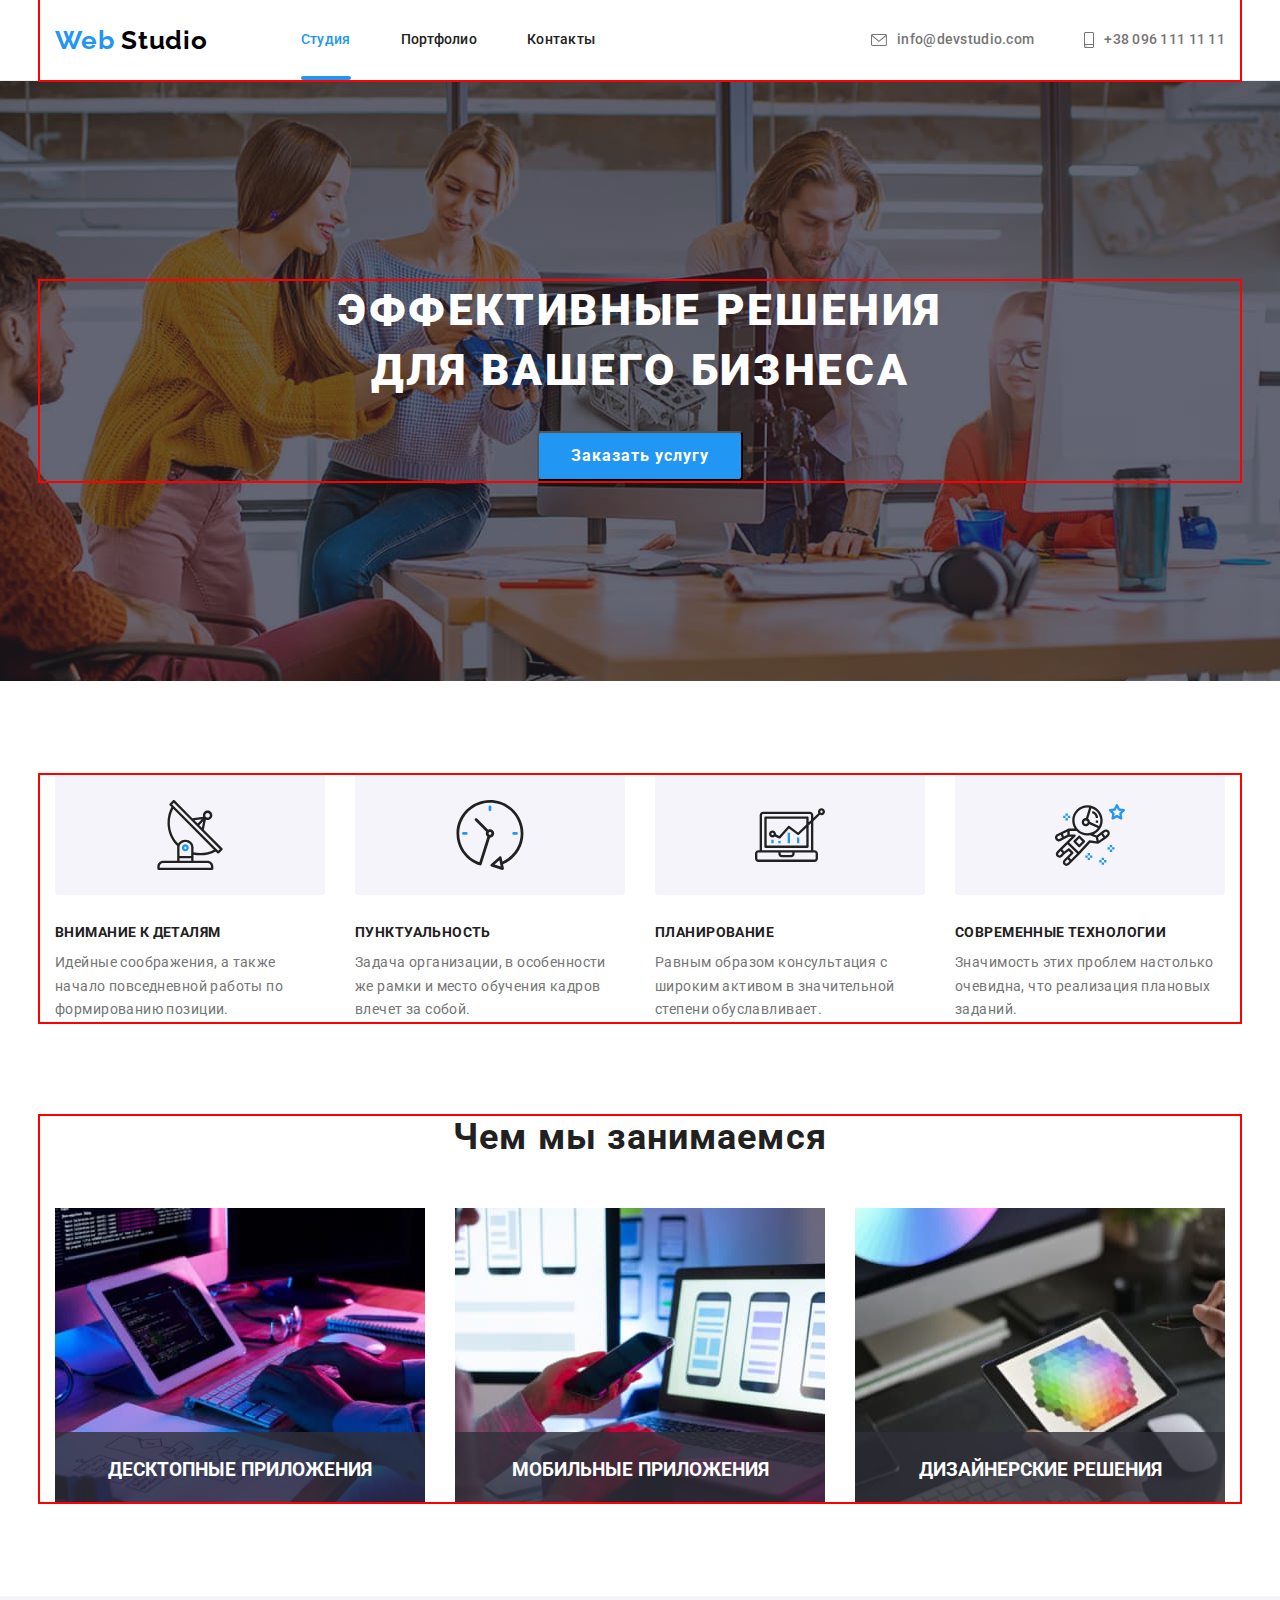
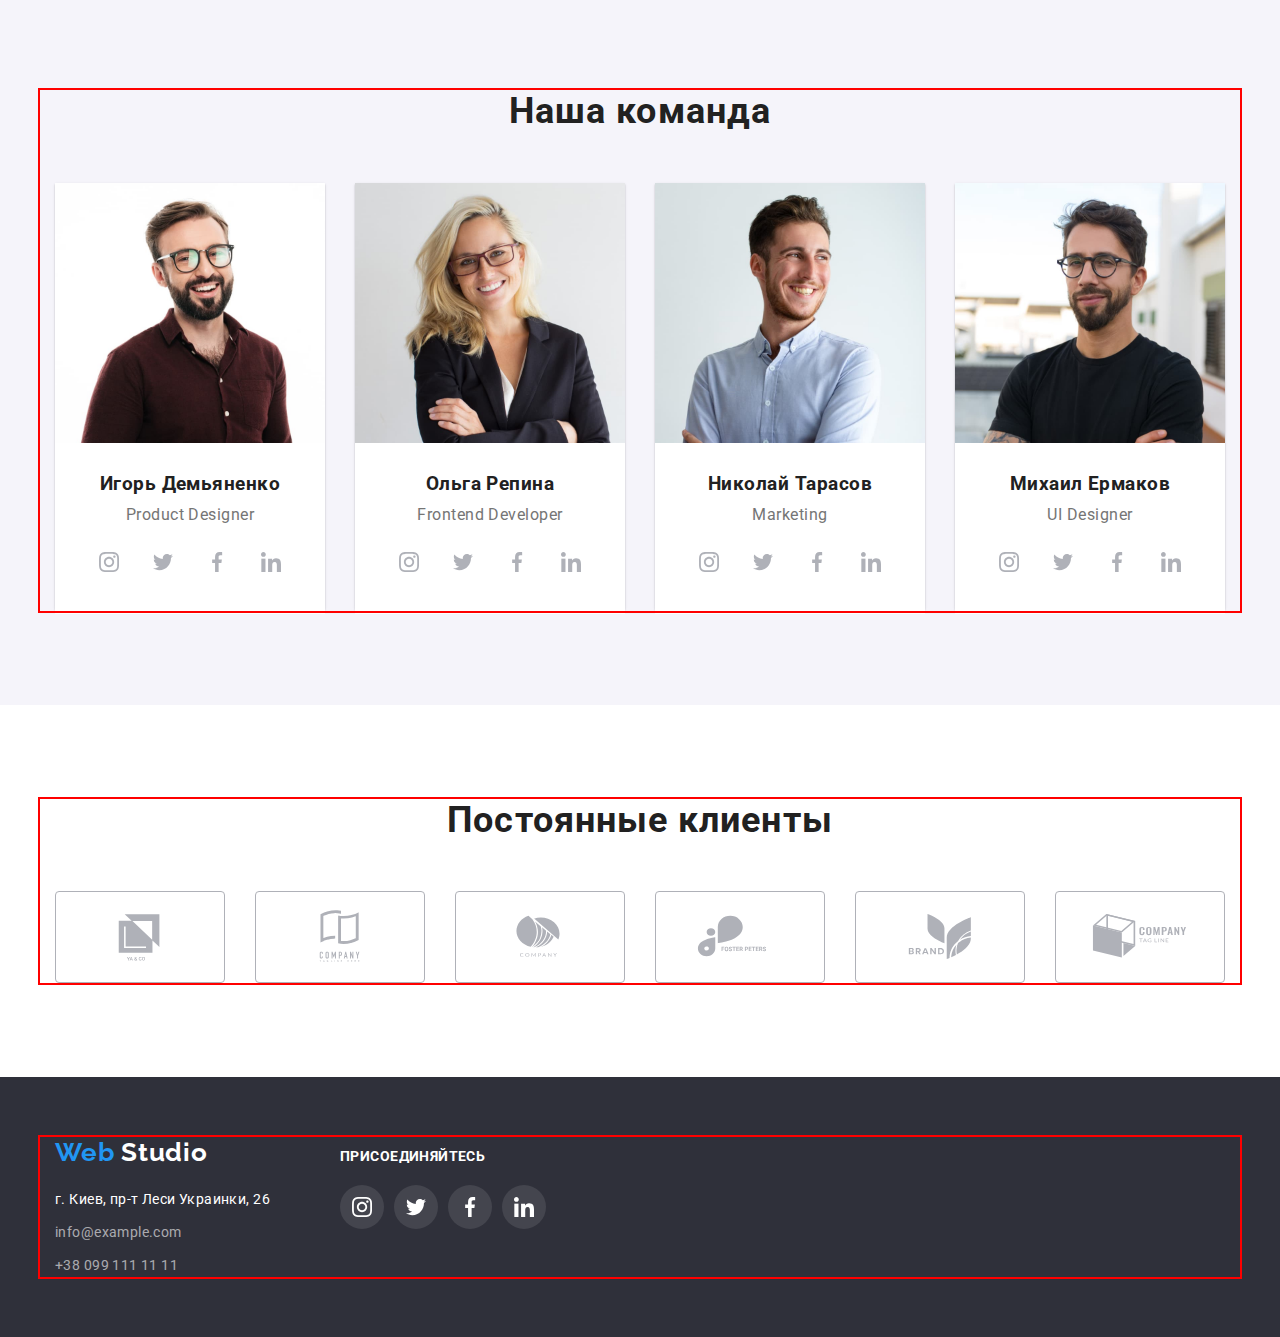
<file: index.html>
<!DOCTYPE html>
<html lang="ru">
  
<head>
  <meta charset="UTF-8" />
  <meta http-equiv="X-UA-Compatible" content="IE=edge" />
  <meta name="viewport" content="width=device-width>, initial-scale=1.0" />
  <link rel="preconnect" href="https://fonts.googleapis.com">
  <link rel="preconnect" href="https://fonts.gstatic.com" crossorigin>
  <link href="https://fonts.googleapis.com/css2?family=Raleway:wght@700&family=Roboto:wght@400;500;700;900&display=swap"
    rel="stylesheet">
  <title>Document</title>
  <link rel="stylesheet" href="https://cdnjs.cloudflare.com/ajax/libs/modern-normalize/1.1.0/modern-normalize.min.css"
    integrity="sha512-wpPYUAdjBVSE4KJnH1VR1HeZfpl1ub8YT/NKx4PuQ5NmX2tKuGu6U/JRp5y+Y8XG2tV+wKQpNHVUX03MfMFn9Q=="
    crossorigin="anonymous" referrerpolicy="no-referrer" />
    <link
    rel="stylesheet"
    href="https://cdnjs.cloudflare.com/ajax/libs/animate.css/4.1.1/animate.min.css"
  />
  <link rel="stylesheet" href="./css/styles.css" />
</head>

<body>
  <!--Header-->
  <header class="header">
    <div class="container">
      <a class="header-logo" href="./index.html"><span class="logo-web">Web</span>
        <span class="logo-studio">Studio</span></a>
      <nav class="header-nav">
        <ul class="header-list">
          <li class="header-item">
            <a class="header-link current" href="./index.html">Студия</a>
          </li>
          <li class="header-item">
            <a class="header-link" href="./potrfolio.html">Портфолио</a>
          </li>
          <li class="header-item">
            <a class="header-link" href="Контакты">Контакты</a>
          </li>
        </ul>
      </nav>
      <ul class="header-list">
        <li class="header-item">
          <a class="header-mail" href="mailto:info@devstudio.com">
           <svg class="header-icon" width="16" height="12">
              <use href="./images/icons/symbol-defs header.svg#icon-envelope">
              </use>
            </svg>
            info@devstudio.com
          </a>
        </li>
        <li class="header-item">
          <a class="header-tel" href="tel:+380961111111">
            <svg class="header-icon" width="10" height="16">
              <use href="./images/icons/symbol-defs header.svg#icon-smartphone">
              </use>
            </svg>
            +38 096 111 11 11
          </a>
        </li>
      </ul>
    </div>
  </header>
  <main>
    <!--Section 1-->
    <section class="hero">
      <div class="container">
        <h1 class="hero-title">Эффективные решения <br> для вашего бизнеса</h1>
        <button type="button" class="hero-btn"data-modal-open>Заказать услугу</button>
      </div>
    </section>
    <!--Section 2-->
    <section class="about">
      <div class="container">
        <h2 class="visually-hidden">Преимущества</h2>
        <ul class="about-list">
          <li class="about-item">
            <div class="feauture-icon">
              <svg class="icon" width="70" height="70">
                <use href="./images/icons/symbol-defs feauture.svg#icon-antenna">
                </use>
              </svg>
            </div>
            <h3 class="about-title">Внимание к деталям</h3>
            <p class="text">
              Идейные соображения, а также начало повседневной работы по
              формированию позиции.
            </p>
          </li>
          <li class="about-item">
            <div class="feauture-icon">
              <svg class="icon" width="70" height="70">
                <use href="./images/icons/symbol-defs feauture.svg#icon-clock">
                </use>
              </svg>
            </div>
            <h3 class="about-title">Пунктуальность</h3>
            <p class="text">
              Задача организации, в особенности же рамки и место обучения кадров
              влечет за собой.
            </p>
          </li>
          <li class="about-item">
            <div class="feauture-icon">
              <svg class="icon" width="70" height="70">
                <use href="./images/icons/symbol-defs feauture.svg#icon-diagram">
                </use>
              </svg>
            </div>
            <h3 class="about-title">Планирование</h3>
            <p class="text">
              Равным образом консультация с широким активом в значительной
              степени обуславливает.
            </p>
          </li>
          <li class="about-item">
            <div class="feauture-icon">
              <svg class="icon" width="70" height="70">
                <use href="./images/icons/symbol-defs feauture.svg#icon-astronaut">
                </use>
              </svg>
            </div>
            <h3 class="about-title">Современные технологии</h3>
            <p class="text">
              Значимость этих проблем настолько очевидна, что реализация
              плановых заданий.
            </p>
          </li>
        </ul>
      </div>
    </section>
    <!--Section 3-->
    <section class="work">
      <div class="container">
        <h2 class="work-title">Чем мы занимаемся</h2>
        <ul class="work-list">
          <li class="work-item">
            <div class="label">
              <img src="./images/box1.jpg" alt="код" width="370" height="294" />
              <h3 class="label-title">ДЕСКТОПНЫЕ ПРИЛОЖЕНИЯ</h3>
            </div>
          </li>
          <li class="work-item">
            <div class="label">
              <img src="./images/box2.jpg" alt="телефон" width="370" height="294" />
              <h3 class="label-title">МОБИЛЬНЫЕ ПРИЛОЖЕНИЯ</h3>
            </div>
          </li>
          <li class="work-item">
            <div class="label">
              <img src="./images/box3.jpg" alt="изображение" width="370" height="294" />
              <h3 class="label-title">ДИЗАЙНЕРСКИЕ РЕШЕНИЯ</h3>
            </div>
          </li>
        </ul>
      </div>
    </section>
    <!--Section 4-->
    <section class="team">
      <div class="container">
        <h2 class="team-title">Наша команда</h2>
        <ul class="team-list">
          <li class="team-item">
            <img src="./images/productdesigner.jpg" alt="Product Designer" width="270" height="260" class="team-img" />
            <div class="team-workers">
              <h3 class="team-name">Игорь Демьяненко</h3>
              <p class="text-team">Product Designer</p>
              <ul class="team-soc-list list">
                <li class="team-soc-item">
                  <a href="" class="team-soc-link link">
                    <svg class="team-soc-icon" width="20" height="20">
                      <use href="./images/icons/symbol-defs.svg#icon-instagram"></use>
                    </svg>
                  </a>
                </li>
                <li class="team-soc-item">
                  <a href="" class="team-soc-link link">
                    <svg class="team-soc-icon" width="20" height="20">
                      <use href="./images/icons/symbol-defs.svg#icon-twitter"></use>
                    </svg>
                  </a>
                </li>
                <li class="team-soc-item">
                  <a href="" class="team-soc-link link">
                    <svg class="team-soc-icon" width="20" height="20">
                      <use href="./images/icons/symbol-defs.svg#icon-facebook"></use>
                    </svg>
                  </a>
                </li>
                <li class="team-soc-item">
                  <a href="" class="team-soc-link link">
                    <svg class="team-soc-icon" width="20" height="20">
                      <use href="./images/icons/symbol-defs.svg#icon-linkedin"></use>
                    </svg>
                  </a>
                </li>
              </ul>
            </div>
          <li class="team-item">
            <img src="./images/frontend developer.jpg" alt="Frontend developer" width="270" height="260"
              class="team-img" />
            <div class="team-workers">
              <h3 class="team-name">Ольга Репина</h3>
              <p class="text-team">Frontend Developer</p>
              <ul class="team-soc-list list">
                <li class="team-soc-item">
                  <a href="" class="team-soc-link link">
                    <svg class="team-soc-icon" width="20" height="20">
                      <use href="./images/icons/symbol-defs.svg#icon-instagram"></use>
                    </svg>
                  </a>
                </li>
                <li class="team-soc-item">
                  <a href="" class="team-soc-link link">
                    <svg class="team-soc-icon" width="20" height="20">
                      <use href="./images/icons/symbol-defs.svg#icon-twitter"></use>
                    </svg>
                  </a>
                </li>
                <li class="team-soc-item">
                  <a href="" class="team-soc-link link">
                    <svg class="team-soc-icon" width="20" height="20">
                      <use href="./images/icons/symbol-defs.svg#icon-facebook"></use>
                    </svg>
                  </a>
                </li>
                <li class="team-soc-item">
                  <a href="" class="team-soc-link link">
                    <svg class="team-soc-icon" width="20" height="20">
                      <use href="./images/icons/symbol-defs.svg#icon-linkedin"></use>
                    </svg>
                  </a>
                </li>
              </ul>
            </div>
          <li class="team-item">
            <img src="./images/marketing.jpg" alt="Marketing" width="270" height="260" class="team-img" />
            <div class="team-workers">
              <h3 class="team-name">Николай Тарасов</h3>
              <p class="text-team">Marketing</p>
              <ul class="team-soc-list list">
                <li class="team-soc-item">
                  <a href="" class="team-soc-link link">
                    <svg class="team-soc-icon" width="20" height="20">
                      <use href="./images/icons/symbol-defs.svg#icon-instagram"></use>
                    </svg>
                  </a>
                </li>
                <li class="team-soc-item">
                  <a href="" class="team-soc-link link">
                    <svg class="team-soc-icon" width="20" height="20">
                      <use href="./images/icons/symbol-defs.svg#icon-twitter"></use>
                    </svg>
                  </a>
                </li>
                <li class="team-soc-item">
                  <a href="" class="team-soc-link link">
                    <svg class="team-soc-icon" width="20" height="20">
                      <use href="./images/icons/symbol-defs.svg#icon-facebook"></use>
                    </svg>
                  </a>
                </li>
                <li class="team-soc-item">
                  <a href="" class="team-soc-link link">
                    <svg class="team-soc-icon" width="20" height="20">
                      <use href="./images/icons/symbol-defs.svg#icon-linkedin"></use>
                    </svg>
                  </a>
                </li>
              </ul>
            </div>
          <li class="team-item">
            <img src="./images/uldesigner.jpg" alt="UI Designer" width="270" height="260" class="team-img" />
            <div class="team-workers">
              <h3 class="team-name">Михаил Ермаков</h3>
              <p class="text-team">UI Designer</p>
              <ul class="team-soc-list list">
                <li class="team-soc-item item">
                  <a href="" class="team-soc-link link">
                    <svg class="team-soc-icon" width="20" height="20">
                      <use href="./images/icons/symbol-defs.svg#icon-instagram"></use>
                    </svg>
                  </a>
                </li>
                <li class="team-soc-item">
                  <a href="" class="team-soc-link link">
                    <svg class="team-soc-icon" width="20" height="20">
                      <use href="./images/icons/symbol-defs.svg#icon-twitter"></use>
                    </svg>
                  </a>
                </li>
                <li class="team-soc-item">
                  <a href="" class="team-soc-link link">
                    <svg class="team-soc-icon" width="20" height="20">
                      <use href="./images/icons/symbol-defs.svg#icon-facebook"></use>
                    </svg>
                  </a>
                </li>
                <li class="team-soc-item">
                  <a href="" class="team-soc-link link">
                    <svg class="team-soc-icon" width="20" height="20">
                      <use href="./images/icons/symbol-defs.svg#icon-linkedin"></use>
                    </svg>
                  </a>
                </li>
              </ul>
            </div>
    </section>
    <!--Clients-->
    <section class="clients-section">
      <div class="container">
        <h2 class="clients-title">Постоянные клиенты</h2>
        <ul class="clients-list">
          <li class="clients-item">
            <a href class="clients-link">
              <svg class="clients-icon" width="106" height="60">
                <use href="./images/icons/symbol-defs clients.svg#icon-one"></use>
              </svg>
            </a>
          </li>
          <li class="clients-item">
            <a href class="clients-link">
              <svg class="clients-icon" width="106" height="60">
                <use href="./images/icons/symbol-defs clients.svg#icon-two"></use>
              </svg>
            </a>
          </li>
          <li class="clients-item">
            <a href class="clients-link">
              <svg class="clients-icon" width="106" height="60">
                <use href="./images/icons/symbol-defs clients.svg#icon-three"></use>
              </svg>
            </a>
          </li>
          <li class="clients-item">
            <a href class="clients-link">
              <svg class="clients-icon" width="106" height="60">
                <use href="./images/icons/symbol-defs clients.svg#icon-four"></use>
              </svg>
            </a>
          </li>
          <li class="clients-item">
            <a href class="clients-link">
              <svg class="clients-icon" width="106" height="60">
                <use href="./images/icons/symbol-defs clients.svg#icon-five"></use>
              </svg>
            </a>
          </li>
          <li class="clients-item">
            <a href class="clients-link">
              <svg class="clients-icon" width="106" height="60">
                <use href="./images/icons/symbol-defs clients.svg#icon-six"></use>
              </svg>
            </a>
          </li>
        </ul>
      </div>
    </section>
  </main>
  <!--Footer-->
  <footer class="footer">
    <div class="container">
      <div class footer-address>
        <a class="footer-logo" href="./index.html">
          <span class="address-web">Web</span>
          <span class="address-studio">Studio</span></a>
        <p class="text-address">г. Киев, пр-т Леси Украинки, 26</p>
        <address>
          <ul class="address-list">
            <li class="address-item"><a class="address-mail">info@example.com</a></li>
            <li class="address-item"><a class="address-tel">+38 099 111 11 11</a></li>
          </ul>
        </address>
      </div>
      <div class="footer-invite">
        <p class="text-invite">ПРИСОЕДИНЯЙТЕСЬ</p>
        <ul class="footer-soc-list list">
          <li class="footer-soc-item">
            <a href="" class="footer-soc-link link">
              <svg class="footer-soc-icon" width="20" height="20">
                <use href="./images/icons/symbol-defs.svg#icon-instagram"></use>
              </svg>
            </a>
          </li>
          <li class="footer-soc-item">
            <a href="" class="footer-soc-link link">
              <svg class="footer-soc-icon" width="20" height="20">
                <use href="./images/icons/symbol-defs.svg#icon-twitter"></use>
              </svg>
            </a>
          </li>
          <li class="footer-soc-item">
            <a href="" class="footer-soc-link link">
              <svg class="footer-soc-icon" width="20" height="20">
                <use href="./images/icons/symbol-defs.svg#icon-facebook"></use>
              </svg>
            </a>
          </li>
          <li class="footer-soc-item">
            <a href="" class="footer-soc-link link">
              <svg class="footer-soc-icon" width="20" height="20">
                <use href="./images/icons/symbol-defs.svg#icon-linkedin"></use>
              </svg>
            </a>
          </li>
        </ul>
      </div>
    </div>
  </footer>
  <div class="backdrop is-hidden"data-modal>
    <div class="modal">
      <button type="button" class="modal-close"data-modal-close>
        <svg class="button-close-icon" width="18" height="18">
          <use href="./images/icons.svg/symbol-defs.svg#icon-close"></use>
        </svg>
      </button>
    </div>
  </div>
  <script src="./js/modal.js"></script>
</body>
</html>
</file>
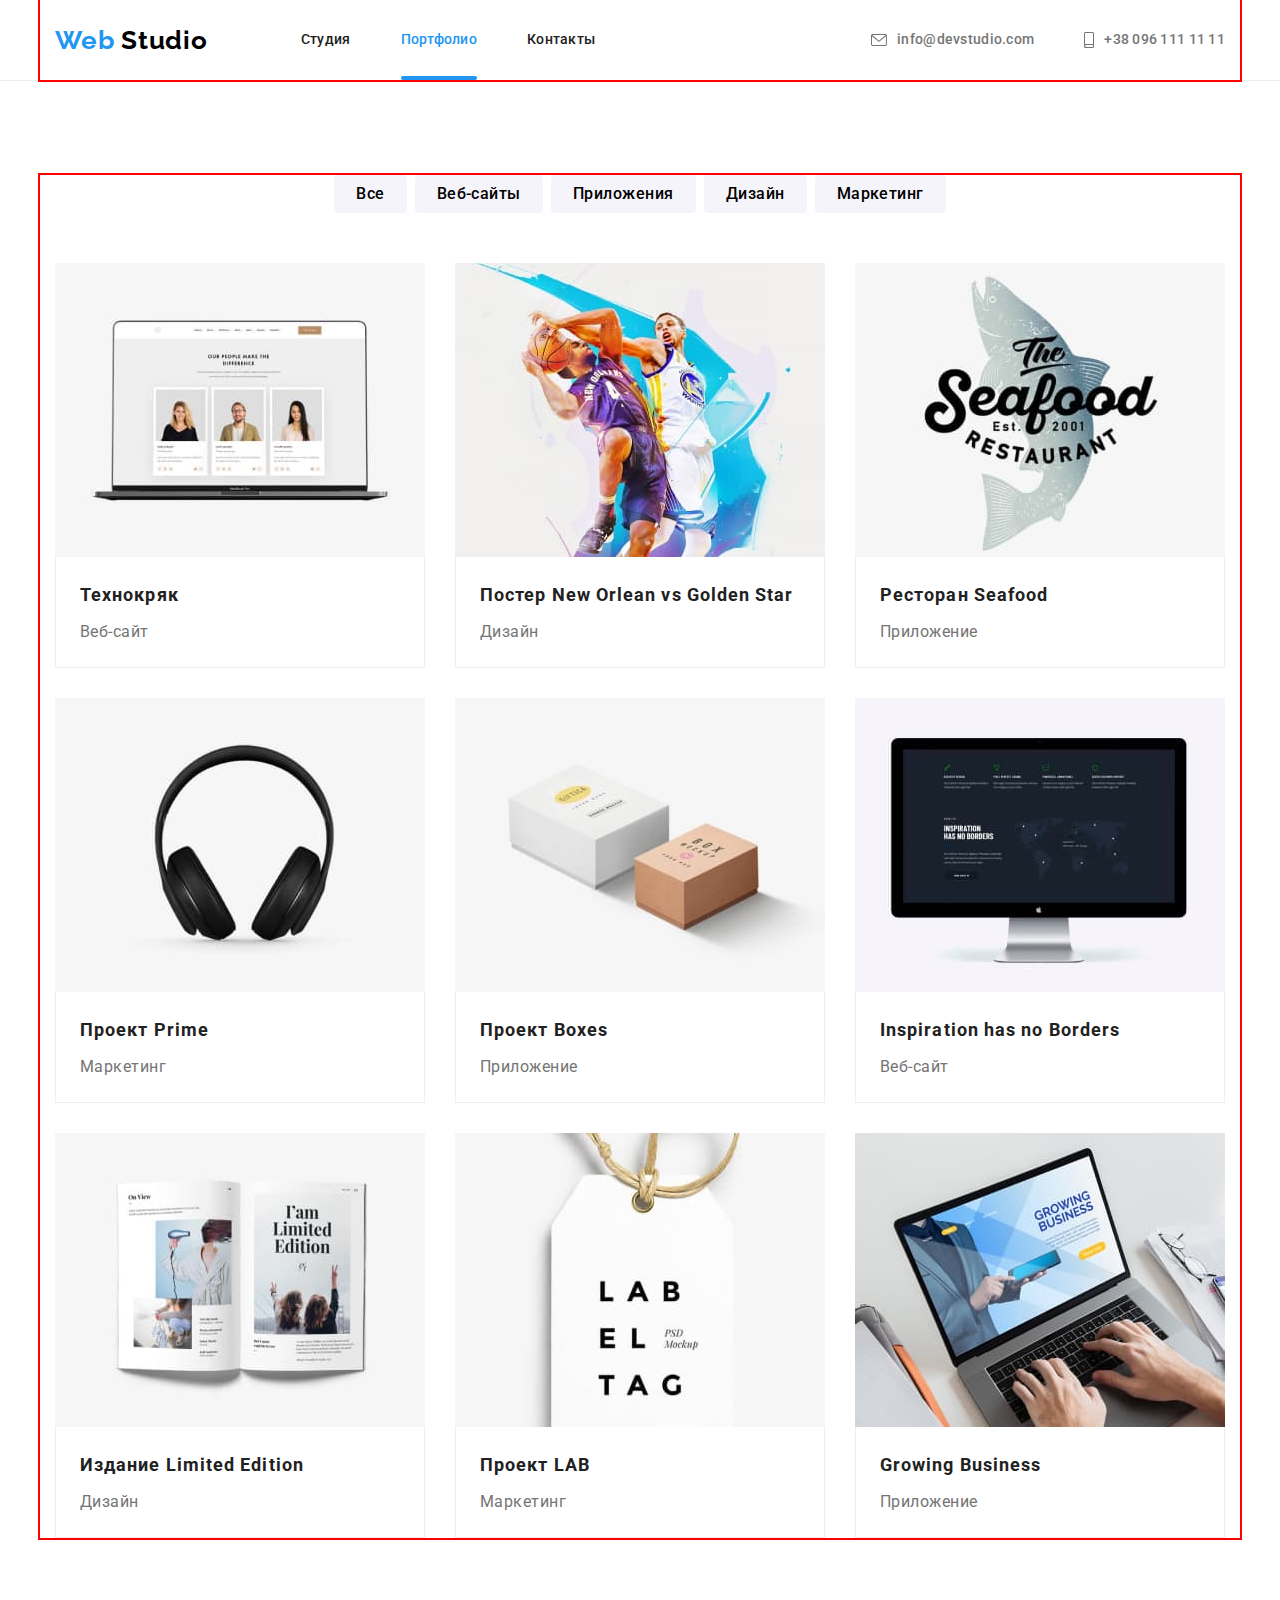
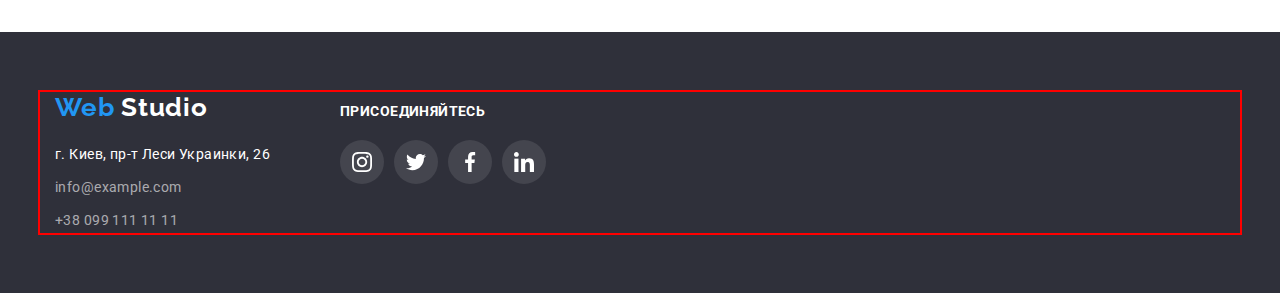
<file: potrfolio.html>
<!DOCTYPE html>
<html lang="ru">
  <head>
    <meta charset="UTF-8" />
    <meta http-equiv="X-UA-Compatible" content="IE=edge" />
    <meta name="viewport" content="width=device-width>, initial-scale=1.0" />
    <link rel="preconnect" href="https://fonts.googleapis.com" />
    <link rel="preconnect" href="https://fonts.gstatic.com" crossorigin />
    <link
      href="https://fonts.googleapis.com/css2?family=Raleway:wght@700&family=Roboto:wght@400;500;700;900&display=swap"
      rel="stylesheet"
    />
    <title>Document</title>
    <link
      rel="stylesheet"
      href="https://cdnjs.cloudflare.com/ajax/libs/modern-normalize/1.1.0/modern-normalize.min.css"
      integrity="sha512-wpPYUAdjBVSE4KJnH1VR1HeZfpl1ub8YT/NKx4PuQ5NmX2tKuGu6U/JRp5y+Y8XG2tV+wKQpNHVUX03MfMFn9Q=="
      crossorigin="anonymous"
      referrerpolicy="no-referrer"
    />
    <link
      rel="stylesheet"
      href="https://cdnjs.cloudflare.com/ajax/libs/animate.css/4.1.1/animate.min.css"
    />
    <link rel="stylesheet" href="./css/styles.css" />
  </head>

  <body>
    <!--Header-->
    <header class="header">
      <div class="container">
        <a class="header-logo" href="./index.html"
          ><span class="logo-web">Web</span>
          <span class="logo-studio">Studio</span></a
        >
        <nav class="header-nav">
          <ul class="header-list">
            <li class="header-item">
              <a class="header-link" href="./index.html">Студия</a>
            </li>
            <li class="header-item">
              <a class="header-link current" href="./potrfolio.html"
                >Портфолио</a
              >
            </li>
            <li class="header-item">
              <a class="header-link" href="Контакты">Контакты</a>
            </li>
          </ul>
        </nav>
        <ul class="header-list">
          <li class="header-item">
            <a class="header-mail" href="mailto:info@devstudio.com">
              <svg class="header-icon" width="16" height="12">
                <use
                  href="./images/icons/symbol-defs header.svg#icon-envelope"
                ></use>
              </svg>
              info@devstudio.com
            </a>
          </li>
          <li class="header-item">
            <a class="header-tel" href="tel:+380961111111">
              <svg class="header-icon" width="10" height="16">
                <use
                  href="./images/icons/symbol-defs header.svg#icon-smartphone"
                ></use>
              </svg>
              +38 096 111 11 11
            </a>
          </li>
        </ul>
      </div>
    </header>
    <main>
      <!--Section-->
      <section class="section">
        <div class="container">
          <h1 class="visually-hidden">Фильтры</h1>
          <ul class="section-list">
            <li class="section-nav li">
              <button class="section-btn" type="button">Все</button>
            </li>
            <li class="section-nav li">
              <button class="section-btn" type="button">Веб-сайты</button>
            </li>
            <li class="section-nav li">
              <button class="section-btn" type="button">Приложения</button>
            </li>
            <li class="section-nav li">
              <button class="section-btn" type="button">Дизайн</button>
            </li>
            <li class="section-nav li">
              <button class="section-btn" type="button">Маркетинг</button>
            </li>
          </ul>
          <h2 class="visually-hidden">Наши работы</h2>
          <ul class="project-list">
            <li class="section-item">
              <a href="" class="work-link link">
                <div class="description">
                  <img
                    src="./imagesportfolio/технокряк.jpg"
                    alt="Технокряк"
                    width="370"
                    height="294"
                    class="work-img"
                  />
                  <p class="description-text">
                    Ресурс предлагает комплексные предложения с разным уровнем
                    функционала и сервисов. Все это позволит посетителю получить
                    исчерпывающие сведения о компании или частном лице.
                  </p>
                </div>
                <div class="section-border">
                  <h3 class="section-title">Технокряк</h3>
                  <p class="section-text">Веб-сайт</p>
                </div>
              </a>
            </li>
            <li class="section-item">
              <a href="" class="work-link link">
                <div class="description">
                  <img
                    src="./imagesportfolio/постер.jpg"
                    alt="Постер New Orlean vs Golden Star"
                    width="370"
                    height="294"
                    class="work-img"
                  />
                  <p class="description-text">
                    Ресурс предлагает комплексные предложения с разным уровнем
                    функционала и сервисов. Все это позволит посетителю получить
                    исчерпывающие сведения о компании или частном лице.
                  </p>
                </div>
                <div class="section-border">
                  <h3 class="section-title">
                    Постер New Orlean vs Golden Star
                  </h3>
                  <p class="section-text">Дизайн</p>
                </div>
              </a>
            </li>
            <li class="section-item">
              <a href="" class="work-link link">
                <div class="description">
                  <img
                    src="./imagesportfolio/ресторан.jpg"
                    alt="Ресторан Seafood"
                    width="370"
                    height="294"
                    class="work-img"
                  />
                  <p class="description-text">
                    Ресурс предлагает комплексные предложения с разным уровнем
                    функционала и сервисов. Все это позволит посетителю получить
                    исчерпывающие сведения о компании или частном лице.
                  </p>
                </div>
                <div class="section-border">
                  <h3 class="section-title">Ресторан Seafood</h3>
                  <p class="section-text">Приложение</p>
                </div>
              </a>
            </li>
            <li class="section-item">
              <a href="" class="work-link link">
                <div class="description">
                  <img
                    src="./imagesportfolio/проект прайм.jpg"
                    alt="Проект Prime"
                    width="370"
                    height="294"
                    class="work-img"
                  />
                  <p class="description-text">
                    Ресурс предлагает комплексные предложения с разным уровнем
                    функционала и сервисов. Все это позволит посетителю получить
                    исчерпывающие сведения о компании или частном лице.
                  </p>
                </div>
                <div class="section-border">
                  <h3 class="section-title">Проект Prime</h3>
                  <p class="section-text">Маркетинг</p>
                </div>
              </a>
            </li>
            <li class="section-item">
              <a href="" class="work-link link">
                <div class="description">
                  <img
                    src="./imagesportfolio/проект боксес.jpg"
                    alt="Проект Boxes"
                    width="370"
                    height="294"
                    class="work-img"
                  />
                  <p class="description-text">
                    Ресурс предлагает комплексные предложения с разным уровнем
                    функционала и сервисов. Все это позволит посетителю получить
                    исчерпывающие сведения о компании или частном лице.
                  </p>
                </div>
                <div class="section-border">
                  <h3 class="section-title">Проект Boxes</h3>
                  <p class="section-text">Приложение</p>
                </div>
              </a>
            </li>
            <li class="section-item">
              <a href="" class="work-link link">
                <div class="description">
                  <img
                    src="./imagesportfolio/инспирейшн.jpg"
                    alt="Inspiration has no Borders"
                    width="370"
                    height="294"
                    class="work-img"
                  />
                  <p class="description-text">
                    Ресурс предлагает комплексные предложения с разным уровнем
                    функционала и сервисов. Все это позволит посетителю получить
                    исчерпывающие сведения о компании или частном лице.
                  </p>
                </div>
                <div class="section-border">
                  <h3 class="section-title">Inspiration has no Borders</h3>
                  <p class="section-text">Веб-сайт</p>
                </div>
              </a>
            </li>
            <li class="section-item">
              <a href="" class="work-link link">
                <div class="description">
                  <img
                    src="./imagesportfolio/издание.jpg"
                    alt="Издание Limited Edition"
                    width="370"
                    height="294"
                    class="work-img"
                  />
                  <p class="description-text">
                    Ресурс предлагает комплексные предложения с разным уровнем
                    функционала и сервисов. Все это позволит посетителю получить
                    исчерпывающие сведения о компании или частном лице.
                  </p>
                </div>
                <div class="section-border">
                  <h3 class="section-title">Издание Limited Edition</h3>
                  <p class="section-text">Дизайн</p>
                </div>
              </a>
            </li>
            <li class="section-item">
              <a href="" class="work-link link">
                <div class="description">
                  <img
                    src="./imagesportfolio/проект лаб.jpg"
                    alt="Проект LAB"
                    width="370"
                    height="294"
                    class="work-img"
                  />
                  <p class="description-text">
                    Ресурс предлагает комплексные предложения с разным уровнем
                    функционала и сервисов. Все это позволит посетителю получить
                    исчерпывающие сведения о компании или частном лице.
                  </p>
                </div>
                <div class="section-border">
                  <h3 class="section-title">Проект LAB</h3>
                  <p class="section-text">Маркетинг</p>
                </div>
              </a>
            </li>
            <li class="section-item">
              <a href="" class="work-link link">
                <div class="description">
                  <img
                    src="./imagesportfolio/бизнес.jpg"
                    alt="Growing Business"
                    width="370"
                    height="294"
                    class="work-img"
                  />
                  <p class="description-text">
                    Ресурс предлагает комплексные предложения с разным уровнем
                    функционала и сервисов. Все это позволит посетителю получить
                    исчерпывающие сведения о компании или частном лице.
                  </p>
                </div>
                <div class="section-border">
                  <h3 class="section-title">Growing Business</h3>
                  <p class="section-text">Приложение</p>
                </div>
              </a>
            </li>
          </ul>
        </div>
      </section>
    </main>
    <!--Footer-->
    <footer class="footer">
      <div class="container">
        <div class footer-address>
          <a class="footer-logo" href="./index.html">
            <span class="address-web">Web</span>
            <span class="address-studio">Studio</span></a
          >
          <p class="text-address">г. Киев, пр-т Леси Украинки, 26</p>
          <address>
            <ul class="address-list">
              <li class="address-item">
                <a class="address-mail">info@example.com</a>
              </li>
              <li class="address-item">
                <a class="address-tel">+38 099 111 11 11</a>
              </li>
            </ul>
          </address>
        </div>
        <div class="footer-invite">
          <p class="text-invite">ПРИСОЕДИНЯЙТЕСЬ</p>
          <ul class="footer-soc-list list">
            <li class="footer-soc-item">
              <a href="" class="footer-soc-link link">
                <svg class="footer-soc-icon" width="20" height="20">
                  <use
                    href="./images/icons/symbol-defs.svg#icon-instagram"
                  ></use>
                </svg>
              </a>
            </li>
            <li class="footer-soc-item">
              <a href="" class="footer-soc-link link">
                <svg class="footer-soc-icon" width="20" height="20">
                  <use href="./images/icons/symbol-defs.svg#icon-twitter"></use>
                </svg>
              </a>
            </li>
            <li class="footer-soc-item">
              <a href="" class="footer-soc-link link">
                <svg class="footer-soc-icon" width="20" height="20">
                  <use
                    href="./images/icons/symbol-defs.svg#icon-facebook"
                  ></use>
                </svg>
              </a>
            </li>
            <li class="footer-soc-item">
              <a href="" class="footer-soc-link link">
                <svg class="footer-soc-icon" width="20" height="20">
                  <use
                    href="./images/icons/symbol-defs.svg#icon-linkedin"
                  ></use>
                </svg>
              </a>
            </li>
          </ul>
        </div>
      </div>
    </footer>
  </body>
</html>
</file>
<file: css/styles.css>
*,
*::before,
*::after {
  box-sizing: border-box;
}

:root {
  --header-color: #212121;
  --first-title-color: #212121;
  --second-title-color: #2196f3;
  --first-btn-color: #ffffff;
  --second-btn-color: #2196f3;
  --accent-color: #2196f3;
}

.visually-hidden {
  position: absolute;
  white-space: nowrap;
  width: 1px;
  height: 1px;
  overflow: hidden;
  border: 0;
  padding: 0;
  clip: rect(0 0 0 0);
  clip-path: inset(50%);
  margin: -1px;
}

p,
h1,
h2,
h3,
h4,
h5,
h6 {
  margin: 0;
}

ul,
ol {
  margin: 0;
  padding-left: 0;
}

img {
  display: block;
}

body {
  color: #757575;
  font-family: Roboto, sans-serif;
  margin: 0 auto;
}

.header-list,
.about-list,
.work-list,
.clients-list,
.footer-soc-list,
.team-list,
.team-soc-list,
.address-list,
.section-list,
.project-list {
  list-style: none;
}

.header-logo,
.header-link,
.team-soc-link,
.clients-link,
.footer-logo,
.header-mail,
.header-tel,
.address-mail,
.address-tel,
.work-link {
  text-decoration: none;
}

/*--------HEADER-------*/

.container {
  width: 1200px;
  padding-left: 15px;
  padding-right: 15px;
  margin: 0 auto;
  outline: 2px solid red;
}
.header {
  display: block;

  border-bottom: 1px solid #ececec;
}

.header-list {
  display: flex;
  margin-left: auto;
}

.header .container {
  display: flex;
  align-items: center;
}

.header-logo {
  font-family: "Raleway";
  font-weight: 700;
  font-size: 26px;
  line-height: 1.19;
  letter-spacing: 0.03em;
  color: #000000;
}

.header-item:not(:last-child) {
  margin-right: 50px;
}

.header-logo {
  margin-right: 93px;
}

.header-tel {
  margin-left: 0 auto;
}

.logo-web {
  font-family: "Raleway";
  font-weight: 700;
  font-size: 26px;
  line-height: 1.19;
  letter-spacing: 0.03em;
  color: #2196f3;
}

.logo-studio {
  font-family: "Raleway";
  font-weight: 700;
  font-size: 26px;
  line-height: 1.19;
  letter-spacing: 0.03em;
  color: #000000;
}

.header-link {
  display: flex;
  align-items: center;
  font-weight: 500;
  font-size: 14px;
  line-height: 1.14;
  letter-spacing: 0.02em;
  color: var(--header-color);
}

.header-mail,
.header-tel {
  display: flex;
  align-items: center;
  font-weight: 500;
  font-size: 14px;
  line-height: 1.14;
  letter-spacing: 0.02em;
  color: #757575;
  transition-property: color;
  transition-duration: 250ms;
  transition-timing-function: cubic-bezier(0.4, 0, 0.2, 1);
}

.header-list .header-link {
  display: block;
  padding-top: 32px;
  padding-bottom: 32px;

  color: var(--header-color);
  font-weight: 500;
  font-size: 14px;
  line-height: 1.14;
  letter-spacing: 0.02em;

  transition-property: color;
  transition-duration: 250ms;
  transition-timing-function: cubic-bezier(0.4, 0, 0.2, 1);
}

.header-link.current {
  position: relative;
  color: var(--accent-color);
}

.header-link.current::after {
  position: absolute;
  bottom: 0;
  left: 0;

  content: "";
  display: block;
  width: 100%;
  height: 4px;
  border-radius: 2px;
  background-color: #2196f3;
}

.header-list {
  display: flex;
  align-items: baseline;
  align-items: center;
  justify-content: center;
  cursor: pointer;
  color: #757575;
}

.header-list :hover,
.header-list :focus {
  color: #2196f3;
}

.header-item :hover,
.header-item :focus {
  color: #2196f3;
}

.header-icon {
  fill: currentColor;
  margin-right: 10px;
}

.header-link:hover,
.header-link:focus {
  color: var(--accent-color);
}

.header-tel + .header-mail {
  display: flex;
  align-items: center;
  font-weight: 500;
  font-size: 14px;
  line-height: 1.14;
  color: #757575;
  align-items: baseline;
  justify-content: center;

  transition-property: color;
  transition-duration: 250ms;
  transition-timing-function: cubic-bezier(0.4, 0, 0.2, 1);
}

.header-item :hover {
  color: #2196f3;
}

.header-item :focus {
  color: #2196f3;
}

.header-icon :hover {
  fill: #2196f3;
}

.header-icon :focus {
  fill: #2196f3;
}

/*--------HERO-------*/

.hero {
  content: "";
  background-color: #2f303a;
  max-width: 1600px;
  max-height: 600px;
  margin: 0 auto;
  background-image: linear-gradient(
      rgba(47, 48, 58, 0.4),
      rgba(47, 48, 58, 0.4)
    ),
    url(../images/hero.jpg);
  background-repeat: no-repeat;
  background-position: center;
  background-size: cover;
  padding-top: 200px;
  padding-bottom: 200px;
}

.hero {
  padding-top: 200px;
  padding-bottom: 200px;
  background-color: #2f303a;
}

.hero-title {
  display: block;
  margin: 0 auto;
  margin-bottom: 30px;
  max-width: 696px;

  font-weight: 900;
  text-align: center;
  font-size: 44px;
  line-height: 1.36;
  letter-spacing: 0.06em;
  text-transform: uppercase;
  color: #ffffff;
}

.hero-btn {
  height: 50px;
  min-width: 200px;
  border-radius: 4px;
  padding: 10px 32px;
  text-align: center;

  font-family: inherit;
  font-weight: 700;
  font-size: 16px;
  line-height: 1, 88;
  display: block;

  letter-spacing: 0.06em;
  color: #ffffff;
  background-color: #2196f3;
  margin: 0 auto;
  display: block;
}

/*--------ABOUT-------*/

.about-list {
  display: flex;
}

.feauture-icon {
  display: flex;
  width: 270px;
  height: 120px;
  background: #f5f4fa;
  border-radius: 4px;
  justify-content: center;
  align-items: center;
  margin-bottom: 30px;
}

.icon {
  width: 70px;
  height: 70px;
}

.about-item + .about-item {
  margin-left: 30px;
}

.about-item {
  width: calc (100% / 3 - 30px);
}

.about {
  padding-top: 94px;
  padding-bottom: 94px;
}
.about-title {
  margin-bottom: 10px;
  font-weight: 700;
  font-size: 14px;
  line-height: 1.14;
  letter-spacing: 0.03em;
  text-transform: uppercase;
  color: #212121;
}

.text {
  min-width: 270px;
  font-weight: 400;
  font-size: 14px;
  line-height: 1.71;
  letter-spacing: 0.03em;
  color: #757575;
}

/*--------WORK-------*/

.work {
  padding-top: 0;
  padding-bottom: 94px;
}

.work-list {
  display: flex;
}

.work-item + .work-item {
  margin-left: 30px;
}

.work-item {
  width: calc (100% / 3 - 30px);
}

.work-title {
  margin-bottom: 50px;
  font-weight: 700;
  font-size: 36px;
  line-height: 1.17;
  text-align: center;
  letter-spacing: 0.03em;
  color: #212121;
}

.label {
  position: relative;
}

.label-title {
  position: absolute;
  bottom: 0;
  color: #ffffff;
  background-color: rgba(47, 48, 58, 0.8);
  width: 100%;
  height: 70px;
  padding: 27px;
  text-align: center;
  margin-bottom: 0;
}

/*--------TEAM-------*/

.team-img {
  display: block;
  width: 270px;
  background: #ffffff;
}

.team-title {
  margin-bottom: 50px;
  font-weight: 700;
  font-size: 36px;
  line-height: 1.17;
  text-align: center;
  letter-spacing: 0.03em;
  color: #212121;
}

.team-list {
  display: flex;
  flex-wrap: wrap;
  margin-left: -30px;
}

.team-item {
  width: calc (100% / 4 - 30px);
  margin-left: 30px;
  margin-bottom: 30 px;
}

.team-item {
  width: 270px;
  height: 428px;
  background: #ffffff;
  box-shadow: 0px 1px 3px rgba(0, 0, 0, 0.12), 0px 1px 1px rgba(0, 0, 0, 0.14),
    0px 2px 1px rgba(0, 0, 0, 0.2);
  border-radius: 0px 0px 4px 4px;
}
.team {
  font-weight: 500;
  font-size: 16px;
  line-height: 1.19;
  text-align: center;
  letter-spacing: 0.03em;
  color: #212121;
  background: #f5f4fa;
  padding-top: 94px;
  padding-bottom: 94px;
}

.team-name {
  margin-bottom: 10px;
  background: #ffffff;
}

.team :last-child {
  margin-bottom: 0;
}

.team-workers {
  padding-top: 30px;
  padding-bottom: 30px;
  background-color: #ffffff;
}

.text-team {
  margin-bottom: 16px;
  font-weight: 400;
  font-size: 16px;
  line-height: 1.19;
  text-align: center;
  letter-spacing: 0.03em;
  color: #757575;
  background: #ffffff;
}

.text-team:last-child {
  margin-bottom: 0;
}

.team-soc-list {
  display: flex;
  justify-content: center;
}

.team-soc-item + .team-soc-item {
  margin-left: 10px;
}

.team-soc-item {
  border-radius: 50px;
  display: flex;
  align-items: center;
  justify-content: center;
}

.team-soc-link {
  width: 44px;
  height: 44px;
  border-radius: 50px;
  display: flex;
  align-items: center;
  justify-content: center;
  cursor: pointer;
  fill: #afb1b8;
  transition-property: color, background-color;
  transition-duration: 250ms;
  transition-timing-function: cubic-bezier(0.4, 0, 0.2, 1);
}

.team-soc-icon {
  width: 20px;
  height: 20px;
  color: #afb1b8;
}

.team-soc-link:hover {
  background-color: #2196f3;
  fill: #ffffff;
}

.team-soc-link:focus {
  background-color: #2196f3;
  fill: #ffffff;
}

/*--------ClIENTS-------*/

.clients-section {
  padding-top: 94px;
  padding-bottom: 94px;
}

.clients-title {
  margin-bottom: 50px;
  font-weight: 700;
  font-size: 36px;
  line-height: 1.17;
  text-align: center;
  letter-spacing: 0.03em;
  color: #212121;
}

.clients-list .list {
  justify-content: center;
  align-items: center;
}

.clients-list {
  display: flex;
  flex-wrap: wrap;
}

.clients-item {
  width: 170px;
  height: 92px;
}

.clients-link {
  display: flex;
  width: 100%;
  height: 100%;
  border: 1px solid #afb1b8;
  border-radius: 4px;
  justify-content: center;
  align-items: center;
  cursor: pointer;
  color: #afb1b8;
  transition-property: color, border-color;
  transition-duration: 250ms;
  transition-timing-function: cubic-bezier(0.4, 0, 0.2, 1);
}

.clients-item + .clients-item {
  margin-left: 30px;
}

.clients-item {
  width: 170px;
  height: 92px;
}

.clients-link:hover,
.clients-link:focus {
  border-color: #2196f3;
}

.clients-link:hover {
  color: #2196f3;
}

.clients-link:focus {
  color: #2196f3;
}

.clients-icon:hover,
.clients-icon:focus {
  fill: #2196f3;
}

.clients-icon {
  width: 106px;
  height: 60px;
  fill: currentColor;
}

/*--------FOOTER-------*/

.footer {
  display: block;
  padding: 60px 0;
  background: #2f303a;
}

.footer > .container {
  display: flex;
  align-items: baseline;
}

.footer-logo {
  margin-bottom: 20px;
  display: block;
  font-family: "Raleway";
  font-style: normal;
  font-weight: 700;
  font-size: 26px;
  line-height: 1.19;
  letter-spacing: 0.03em;
}

.address-web {
  font-family: "Raleway";
  font-style: normal;
  font-weight: 700;
  font-size: 26px;
  line-height: 1.19;
  letter-spacing: 0.03em;
  color: #2196f3;
}

.address-studio {
  font-family: "Raleway";
  font-style: normal;
  font-weight: 700;
  font-size: 26px;
  line-height: 1.19;
  letter-spacing: 0.03em;
  color: #ffffff;
}

.text-address {
  margin-bottom: 9px;
  font-family: "Roboto";
  font-style: normal;
  font-weight: 400;
  font-size: 14px;
  line-height: 1.71;
  letter-spacing: 0.03em;
  color: #ffffff;
}

.address-mail,
.address-tel {
  font-family: "Roboto";
  font-style: normal;
  font-weight: 400;
  font-size: 14px;
  line-height: 1.71;
  letter-spacing: 0.03em;
  color: rgba(255, 255, 255, 0.6);
}

.address-item {
  margin-bottom: 9px;
}

.address-item:last-child {
  margin-bottom: 0;
}

.footer-invite {
  display: block;
  margin-left: 70px;
}

.text-invite {
  font-weight: 700;
  font-size: 14px;
  line-height: 1.14;
  letter-spacing: 0.03em;
  color: #ffffff;
  margin-bottom: 20px;
}

.footer-soc-list {
  display: flex;
  justify-content: center;
}

.footer-soc-item + .footer-soc-item {
  margin-left: 10px;
}

.footer-soc-item {
  width: 44px;
  height: 44px;
}

.footer-soc-link {
  width: 100%;
  height: 100%;
  background-color: rgba(255, 255, 255, 0.1);
  border-radius: 50%;
  display: flex;
  align-items: center;
  justify-content: center;
  transition-property: background-color;
  transition-duration: 250ms;
  transition-timing-function: cubic-bezier(0.4, 0, 0.2, 1);
  
}

.footer-soc-icon {
  fill: #ffffff;
}

.footer-soc-link:hover {
  background-color: #2196f3;
}

.footer-soc-link:focus {
  background-color: #2196f3;
}

/*--------PORTFOLIO-------*/

/*--------SECTION-------*/

.section {
  padding-top: 94px;
  padding-bottom: 94px;
}

.section-btn:hover,
.section-btn:focus {
  box-shadow: 0px 3px 1px rgba(0, 0, 0, 0.1), 0px 1px 2px rgba(0, 0, 0, 0.08),
    0px 2px 2px rgba(0, 0, 0, 0.12);
  border-radius: 4px;
  color: var(--first-btn-color);
  background-color: var(--accent-color);
}

.section-list {
  display: flex;
  justify-content: center;
  margin-bottom: 50px;
  border: 0;
}

.section-list .li + .li {
  margin-left: 8px;
  border: 0;
}

.section-btn {
  padding: 6px 22px;
  background: #f5f4fa;
  border-radius: 4px;
  border: 0;

  font-family: inherit;
  font-weight: 500;
  font-size: 16px;
  line-height: 1.62;
  text-align: center;
  letter-spacing: 0.03em;
  cursor: pointer;
  transition-property: color, background-color, box-shadow;
  transition-duration: 250ms;
  transition-timing-function: cubic-bezier(0.4, 0, 0.2, 1);
}

.project-list {
  display: flex;
  flex-wrap: wrap;
  margin-top: -30px;
  margin-left: -30px;
}

.description {
  position: relative;
  overflow: hidden;
}

.description-text {
  position: absolute;
  height: 101%;
  top: 0;
  font-weight: 400;
  font-size: 18px;
  line-height: 1.6;
  letter-spacing: 0.03em;
  background-color: rgba(33, 150, 243, 0.9);
  color: #ffffff;
  padding: 63px 24px;
  transform: translateY(100%);
  transition-property: transform;
  transition-duration: 250ms;
  transition-timing-function: cubic-bezier(0.4, 0, 0.2, 1);
}

.section-item:hover .description-text {
  transform: translateY(0);
}

.section-item:focus .description-text {
  transform: translateY(0);
}

.work-link {
  display: block;
  transition-property: box-shadow;
  transition-duration: 250ms;
  transition-timing-function: cubic-bezier(0.4, 0, 0.2, 1);
}

.work-link:hover,
.work-link:focus {
  box-shadow: 0px 1px 1px rgba(0, 0, 0, 0.12), 0px 4px 4px rgba(0, 0, 0, 0.06),
    1px 4px 6px rgba(0, 0, 0, 0.16);
}

.section-item {
  margin-left: 30px;
  margin-top: 30px;
}

.section-item {
  display: block;
  cursor: pointer;
  transition-property: box-shadow;
  transition-duration: 250ms;
  transition-timing-function: cubic-bezier(0.4, 0, 0.2, 1);
}

.section-nav .item {
  width: calc (100% / 3 - 30px);
  margin-right: 30px;
  margin-bottom: 30 px;
}

.border {
  border-top: none;
  border: 1px solid #eeeeee;
  padding: 20px 24px;
}

.section-border {
  padding: 20px 24px;
  border: 1px solid #eeeeee;
  box-sizing: border-box;
  border-top: none;
}

.section-title {
  margin-bottom: 4px;
  font-weight: 700;
  font-size: 18px;
  line-height: 2;
  letter-spacing: 0.06em;
  color: #212121;
}

.section-text {
  font-weight: 400;
  font-size: 16px;
  line-height: 1.88;
  letter-spacing: 0.03em;
  color: #757575;
}

.section-item:hover {
  box-shadow: 0px 1px 1px rgba(0, 0, 0, 0.12), 0px 4px 4px rgba(0, 0, 0, 0.06),
    1px 4px 6px rgba(0, 0, 0, 0.16);
}

.section-item:focus {
  box-shadow: 0px 1px 1px rgba(0, 0, 0, 0.12), 0px 4px 4px rgba(0, 0, 0, 0.06),
    1px 4px 6px rgba(0, 0, 0, 0.16);
}

.backdrop {
  position: fixed;
  top: 0;
  width: 100%;
  height: 100%;
  background: rgba(0, 0, 0, 0.2);
  transition: opacity 1000ms, visibility 1000ms;
}

.backdrop.is-hidden .modal {
  transform: rotate(0) scale(0.3);
}

.modal {
  position: absolute;
  top: 50%;
  left: 50%;
  transform: rotate(360deg) translate(-50%, -50%) scale(1);
  width: 528px;
  min-height: 581px;
  background: #ffffff;
  box-shadow: 0px 1px 3px rgba(0, 0, 0, 0.12), 0px 1px 1px rgba(0, 0, 0, 0.14),
    0px 2px 1px rgba(0, 0, 0, 0.2);
  border-radius: 4px;
  transition: transform 300ms;
}

.modal-close {
  position: absolute;
  display: flex;
  top: 10px;
  right: 10px;
  width: 30px;
  height: 30px;
  border-radius: 50%;
  background: transparent;
  border: 1px solid rgba(0, 0, 0, 0.1);
  box-sizing: border-box;
  align-items: center;
  justify-content: center;
}

.is-hidden {
  opacity: 0;
  pointer-events: none;
  visibility: hidden;
}
</file>
